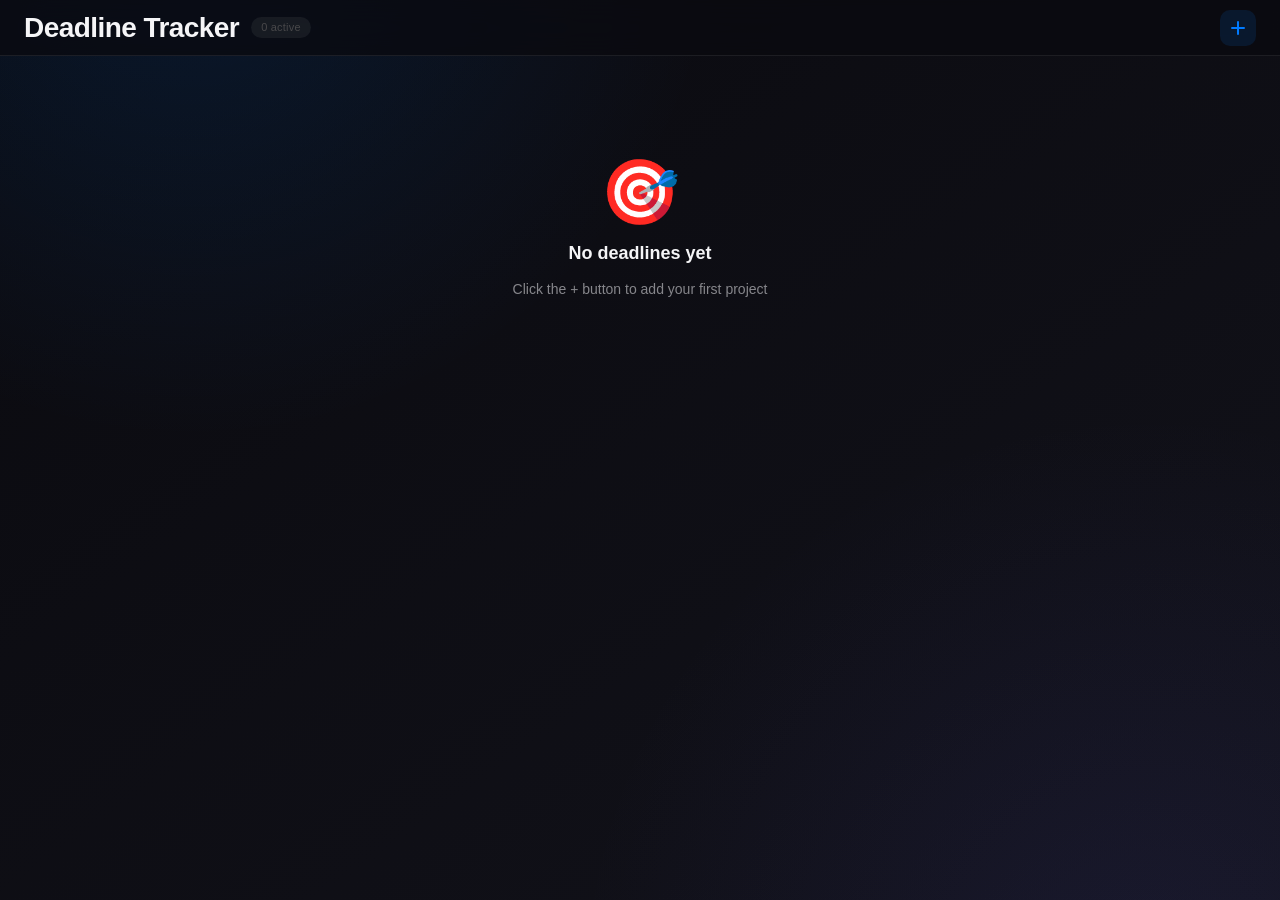
<file: web/index.html>
<!DOCTYPE html>
<html lang="en">
<head>
    <meta charset="UTF-8">
    <meta name="viewport" content="width=device-width, initial-scale=1.0">
    <title>Deadline Tracker</title>
    <link rel="icon" type="image/svg+xml" href="icon.svg">
    <link rel="stylesheet" href="styles.css">
</head>
<body>
    <div class="app-container">
        <!-- Header -->
        <header class="app-header">
            <div class="header-left">
                <h1 class="app-title">Deadline Tracker</h1>
                <span class="task-count" id="taskCount">0 active</span>
            </div>
            <div class="header-right">
                <button class="add-btn" id="addBtn" type="button" title="Add new project" aria-label="Add new project">
                    <svg width="18" height="18" viewBox="0 0 18 18" fill="none">
                        <path d="M9 3v12M3 9h12" stroke="currentColor" stroke-width="2" stroke-linecap="round"/>
                    </svg>
                </button>
            </div>
        </header>

        <!-- Main Content -->
        <main class="main-content" id="mainContent">
            <!-- Empty State -->
            <div class="empty-state" id="emptyState">
                <div class="empty-state-icon">🎯</div>
                <h2 class="empty-state-title">No deadlines yet</h2>
                <p class="empty-state-subtitle">Click the + button to add your first project</p>
            </div>

            <!-- Tasks Grid -->
            <div class="tasks-grid" id="tasksGrid"></div>

            <!-- Finished Section -->
            <div class="finished-section" id="finishedSection" style="display: none;">
                <div class="finished-header-row">
                    <button class="finished-header" id="finishedHeader" type="button" aria-expanded="false" aria-controls="finishedList">
                        <svg class="finished-chevron" id="chevronIcon" width="14" height="14" viewBox="0 0 14 14" fill="none" aria-hidden="true">
                            <path d="M5 3l4 4-4 4" stroke="currentColor" stroke-width="1.5" stroke-linecap="round" stroke-linejoin="round"/>
                        </svg>
                        <span class="finished-title">Completed</span>
                        <span class="finished-count" id="finishedCount">0</span>
                    </button>
                    <button class="clear-completed-btn" id="clearCompletedBtn" type="button">
                        <svg width="14" height="14" viewBox="0 0 14 14" fill="none" aria-hidden="true">
                            <path d="M2.5 4h9M5 4V2.5h4V4M5.5 6.5v4M8.5 6.5v4M3.5 4l.5 8h6l.5-8" stroke="currentColor" stroke-width="1.2" stroke-linecap="round" stroke-linejoin="round"/>
                        </svg>
                        Clear
                    </button>
                </div>
                <div class="finished-list" id="finishedList">
                    <div class="finished-grid" id="finishedGrid"></div>
                </div>
            </div>
        </main>
    </div>

    <!-- Add/Edit Modal -->
    <div class="modal-overlay" id="modalOverlay" aria-hidden="true">
        <div class="modal-content" id="modalContent">
            <h2 class="modal-title" id="modalTitle">New Project</h2>
            <div class="form-group">
                <label class="form-label" for="projectTitle">Project Name</label>
                <input type="text" class="form-input" id="projectTitle" placeholder="Enter project name..." autocomplete="off">
            </div>
            <div class="form-group">
                <label class="form-label" for="projectDeadline">Deadline</label>
                <input type="datetime-local" class="form-input" id="projectDeadline">
            </div>
            <div class="modal-actions">
                <button class="btn-secondary" id="modalCancel">Cancel</button>
                <button class="btn-primary" id="modalSave">Save</button>
            </div>
        </div>
    </div>

    <!-- Completed Tasks Action Sheet -->
    <div class="modal-overlay action-sheet-overlay" id="clearOverlay" aria-hidden="true">
        <section class="action-sheet" role="dialog" aria-modal="true" aria-labelledby="clearTitle">
            <div class="sheet-handle" aria-hidden="true"></div>
            <h2 class="modal-title" id="clearTitle">Clear completed tasks</h2>
            <p class="modal-subtitle">Completed tasks are kept forever unless you clear them.</p>
            <div class="clear-options">
                <button class="clear-option" type="button" data-clear-range="week">
                    <span>Completed 7+ days ago</span>
                    <span class="option-detail" data-clear-count="week">0 tasks</span>
                </button>
                <button class="clear-option" type="button" data-clear-range="month">
                    <span>Completed 1+ month ago</span>
                    <span class="option-detail" data-clear-count="month">0 tasks</span>
                </button>
                <button class="clear-option clear-option-danger" type="button" data-clear-range="all">
                    <span>All completed tasks</span>
                    <span class="option-detail" data-clear-count="all">0 tasks</span>
                </button>
            </div>
            <button class="sheet-cancel" id="clearCancel" type="button">Cancel</button>
        </section>
    </div>

    <!-- Native Window Close Choice -->
    <div class="modal-overlay close-overlay" id="closeOverlay" aria-hidden="true">
        <section class="modal-content close-dialog" role="dialog" aria-modal="true" aria-labelledby="closeTitle">
            <div class="close-dialog-icon" aria-hidden="true">
                <svg width="24" height="24" viewBox="0 0 24 24" fill="none">
                    <rect x="3.5" y="4.5" width="17" height="15" rx="3" stroke="currentColor" stroke-width="1.5"/>
                    <path d="M7 8.5h10M7 12h6" stroke="currentColor" stroke-width="1.5" stroke-linecap="round"/>
                </svg>
            </div>
            <h2 class="modal-title" id="closeTitle">Close Deadline Tracker?</h2>
            <p class="modal-subtitle">Keep it running in the notification area, or end the program completely.</p>
            <div class="close-actions">
                <button class="btn-secondary close-choice" id="hideAppBtn" type="button">
                    <span>Keep Running</span>
                    <small>Hide in the notification area</small>
                </button>
                <button class="btn-danger close-choice" id="quitAppBtn" type="button">
                    <span>End Program</span>
                    <small>Quit the application</small>
                </button>
            </div>
            <p class="close-error" id="closeError" role="alert"></p>
        </section>
    </div>

    <div class="toast" id="undoToast" role="status" aria-live="polite" aria-hidden="true">
        <span id="toastMessage"></span>
        <button id="undoClearBtn" type="button">Undo</button>
    </div>

    <script src="fireworks.js"></script>
    <script src="app.js"></script>
</body>
</html>
</file>
<file: web/styles.css>
/* ============================================================
   Deadline Tracker — Apple-Inspired Dark Mode Design System
   Premium glassmorphism UI for pywebview desktop (~1100×750)
   ============================================================ */

/* ----------------------------------------------------------
   CSS Custom Properties
   ---------------------------------------------------------- */
:root {
  /* Backgrounds */
  --bg-primary: #0a0a0f;
  --bg-secondary: #12121a;
  --bg-card: rgba(255, 255, 255, 0.04);
  --bg-card-hover: rgba(255, 255, 255, 0.06);
  --bg-glass: rgba(255, 255, 255, 0.05);
  --bg-modal: rgba(30, 30, 35, 0.95);
  --bg-input: rgba(255, 255, 255, 0.06);

  /* Accent */
  --accent: #007AFF;
  --accent-light: #5AC8FA;
  --accent-glow: rgba(0, 122, 255, 0.1);
  --accent-subtle: rgba(0, 122, 255, 0.12);
  --accent-hover: rgba(0, 122, 255, 0.2);
  --accent-ring: rgba(0, 122, 255, 0.15);

  /* Urgency */
  --urgent-safe: #34C759;
  --urgent-warning: #FFD60A;
  --urgent-danger: #FF9F0A;
  --urgent-critical: #FF453A;

  /* Success */
  --success: #34C759;
  --success-subtle: rgba(52, 199, 89, 0.12);
  --success-hover: rgba(52, 199, 89, 0.2);
  --success-border: rgba(52, 199, 89, 0.2);

  /* Text */
  --text-primary: #f5f5f7;
  --text-secondary: #86868b;
  --text-tertiary: #48484a;

  /* Borders */
  --border: rgba(255, 255, 255, 0.08);
  --border-light: rgba(255, 255, 255, 0.06);
  --border-input: rgba(255, 255, 255, 0.1);

  /* Typography */
  --font-family: -apple-system, BlinkMacSystemFont, 'Segoe UI Variable', 'Segoe UI', sans-serif;
  --font-size-title: 28px;
  --font-size-card-title: 16px;
  --font-size-body: 15px;
  --font-size-label: 13px;
  --font-size-caption: 11px;
  --font-size-badge: 10px;

  /* Spacing */
  --header-height: 56px;
  --content-padding: 24px;
  --card-padding: 20px 22px;
  --card-radius: 16px;
  --modal-radius: 20px;
  --btn-radius: 10px;
  --input-radius: 10px;

  /* Transitions */
  --spring: cubic-bezier(0.22, 1, 0.36, 1);
  --ease-out: cubic-bezier(0.25, 0.46, 0.45, 0.94);
  --glass-blur: blur(40px) saturate(180%);
}

/* ----------------------------------------------------------
   Reset & Base
   ---------------------------------------------------------- */
*,
*::before,
*::after {
  box-sizing: border-box;
  margin: 0;
  padding: 0;
}

html {
  scroll-behavior: smooth;
  -webkit-font-smoothing: antialiased;
  -moz-osx-font-smoothing: grayscale;
}

body {
  font-family: var(--font-family);
  background:
    radial-gradient(circle at 15% -10%, rgba(0, 122, 255, 0.13), transparent 36%),
    radial-gradient(circle at 90% 110%, rgba(94, 92, 230, 0.10), transparent 38%),
    linear-gradient(145deg, var(--bg-primary) 0%, var(--bg-secondary) 100%);
  color: var(--text-primary);
  width: 100vw;
  height: 100vh;
  overflow: hidden;
  line-height: 1.5;
  font-size: var(--font-size-body);
}

::selection {
  background: var(--accent);
  color: #fff;
}

/* ----------------------------------------------------------
   Scrollbar
   ---------------------------------------------------------- */
::-webkit-scrollbar {
  width: 6px;
}

::-webkit-scrollbar-track {
  background: transparent;
}

::-webkit-scrollbar-thumb {
  background: rgba(255, 255, 255, 0.15);
  border-radius: 99px;
}

::-webkit-scrollbar-thumb:hover {
  background: rgba(255, 255, 255, 0.25);
}

/* ----------------------------------------------------------
   App Container
   ---------------------------------------------------------- */
.app-container {
  display: flex;
  flex-direction: column;
  height: 100vh;
  width: 100%;
}

/* ----------------------------------------------------------
   App Header
   ---------------------------------------------------------- */
.app-header {
  height: var(--header-height);
  min-height: var(--header-height);
  display: flex;
  flex-direction: row;
  align-items: center;
  justify-content: space-between;
  padding: 0 24px;
  border-bottom: 1px solid var(--border);
  background: rgba(10, 10, 15, 0.8);
  backdrop-filter: blur(20px) saturate(150%);
  -webkit-backdrop-filter: blur(20px) saturate(150%);
  z-index: 100;
}

.header-left {
  display: flex;
  align-items: center;
  gap: 12px;
}

.app-title {
  font-size: var(--font-size-title);
  font-weight: 700;
  letter-spacing: -0.02em;
  color: var(--text-primary);
  user-select: none;
}

.task-count {
  font-size: var(--font-size-caption);
  font-weight: 500;
  color: var(--text-tertiary);
  background: var(--bg-input);
  padding: 2px 10px;
  border-radius: 99px;
  letter-spacing: 0.02em;
}

.header-right {
  display: flex;
  align-items: center;
  gap: 8px;
}

/* ----------------------------------------------------------
   Add Button
   ---------------------------------------------------------- */
.add-btn {
  width: 36px;
  height: 36px;
  border-radius: var(--btn-radius);
  background: var(--accent-subtle);
  color: var(--accent);
  font-size: 20px;
  display: flex;
  align-items: center;
  justify-content: center;
  border: none;
  cursor: pointer;
  user-select: none;
  transition: background 0.2s ease,
              transform 0.3s var(--spring);
  line-height: 1;
}

.add-btn:hover {
  background: var(--accent-hover);
  transform: scale(1.05);
}

.add-btn:active {
  transform: scale(0.92);
}

button:focus-visible,
[contenteditable="true"]:focus-visible,
input:focus-visible {
  outline: 2px solid var(--accent-light);
  outline-offset: 3px;
}

/* ----------------------------------------------------------
   Main Content
   ---------------------------------------------------------- */
.main-content {
  flex: 1;
  overflow-y: auto;
  overflow-x: hidden;
  padding: var(--content-padding);
}

/* ----------------------------------------------------------
   Tasks Grid
   ---------------------------------------------------------- */
.tasks-grid {
  display: grid;
  grid-template-columns: repeat(auto-fill, minmax(320px, 1fr));
  gap: 16px;
}

/* ----------------------------------------------------------
   Task Card
   ---------------------------------------------------------- */
.task-card {
  background: var(--bg-card);
  border: 1px solid var(--border);
  border-radius: var(--card-radius);
  padding: var(--card-padding);
  position: relative;
  border-left: 4px solid var(--border);
  transition: transform 0.3s var(--spring),
              box-shadow 0.3s ease,
              background 0.2s ease,
              opacity 0.3s ease;
  animation: cardAppear 0.4s var(--spring) both;
}

.task-card:hover {
  transform: translateY(-2px);
  box-shadow: 0 8px 32px var(--accent-glow);
  background: var(--bg-card-hover);
}

.task-card:active {
  transform: scale(0.98);
}

.task-card {
  --urgency-hue: 145;
  border-left-color: hsl(var(--urgency-hue) 82% 52%);
}

/* Finishing animation */
.task-card.finishing {
  animation: finishSlide 0.5s var(--ease-out) forwards;
  pointer-events: none;
}

/* ----------------------------------------------------------
   Card Header
   ---------------------------------------------------------- */
.card-header {
  display: flex;
  flex-direction: row;
  justify-content: space-between;
  align-items: flex-start;
  gap: 8px;
}

.task-title {
  font-size: var(--font-size-card-title);
  font-weight: 600;
  color: var(--text-primary);
  background: transparent;
  border: none;
  outline: none;
  border-bottom: 1px solid transparent;
  padding-bottom: 2px;
  transition: border-color 0.2s ease;
  line-height: 1.4;
  flex: 1;
  min-width: 0;
  word-break: break-word;
}

.task-title:focus {
  border-bottom-color: rgba(0, 122, 255, 0.5);
}

.task-title[contenteditable="true"] {
  cursor: text;
}

.card-actions {
  display: flex;
  align-items: center;
  gap: 4px;
  opacity: 0;
  transition: opacity 0.2s ease;
  flex-shrink: 0;
}

.task-card:hover .card-actions {
  opacity: 1;
}

.card-action-btn {
  width: 28px;
  height: 28px;
  border-radius: 6px;
  background: transparent;
  border: none;
  color: var(--text-secondary);
  font-size: 14px;
  display: flex;
  align-items: center;
  justify-content: center;
  cursor: pointer;
  user-select: none;
  transition: background 0.15s ease,
              color 0.15s ease,
              transform 0.2s var(--spring);
}

.card-action-btn:hover {
  background: rgba(255, 255, 255, 0.08);
  color: var(--text-primary);
}

.card-action-btn:active {
  transform: scale(0.88);
}

.card-action-btn.delete-btn:hover {
  background: rgba(255, 69, 58, 0.12);
  color: var(--urgent-critical);
}

/* ----------------------------------------------------------
   Deadline Row
   ---------------------------------------------------------- */
.deadline-row {
  display: flex;
  flex-direction: row;
  align-items: center;
  gap: 8px;
  margin-top: 12px;
  cursor: pointer;
}

.deadline-icon {
  font-size: 14px;
  color: var(--text-secondary);
  flex-shrink: 0;
}

.deadline-text {
  font-size: var(--font-size-label);
  color: var(--text-secondary);
  transition: color 0.2s ease;
}

.deadline-row:hover .deadline-text {
  color: var(--accent-light);
}

.deadline-input {
  position: absolute;
  opacity: 0;
  width: 0;
  height: 0;
  pointer-events: none;
}

input[type="datetime-local"] {
  font-family: var(--font-family);
  color-scheme: dark;
  background: var(--bg-input);
  color: var(--text-primary);
  border: 1px solid var(--border-input);
  border-radius: var(--input-radius);
  padding: 8px 12px;
  font-size: var(--font-size-label);
}

/* ----------------------------------------------------------
   Countdown Display
   ---------------------------------------------------------- */
.countdown-display {
  display: flex;
  flex-direction: row;
  align-items: flex-start;
  gap: 4px;
  margin-top: 16px;
}

.countdown-segment {
  display: flex;
  flex-direction: column;
  align-items: center;
  min-width: 40px;
}

.countdown-value {
  font-size: 28px;
  font-weight: 700;
  font-variant-numeric: tabular-nums;
  line-height: 1.1;
  color: var(--text-primary);
  transition: color 0.3s ease;
}

.countdown-label {
  font-size: 10px;
  text-transform: uppercase;
  letter-spacing: 0.05em;
  color: var(--text-secondary);
  margin-top: 2px;
}

.countdown-separator {
  align-self: center;
  color: var(--text-secondary);
  font-size: 20px;
  font-weight: 300;
  padding-top: 2px;
  user-select: none;
}

.task-card .countdown-value {
  color: hsl(var(--urgency-hue) 82% 60%);
}

/* ----------------------------------------------------------
   Card Footer
   ---------------------------------------------------------- */
.card-footer {
  display: flex;
  flex-direction: row;
  justify-content: space-between;
  align-items: center;
  margin-top: 18px;
}

/* ----------------------------------------------------------
   Urgency Badge
   ---------------------------------------------------------- */
.urgency-badge {
  font-size: var(--font-size-badge);
  font-weight: 600;
  padding: 3px 10px;
  border-radius: 99px;
  letter-spacing: 0.02em;
  user-select: none;
}

.task-card .urgency-badge {
  background: hsl(var(--urgency-hue) 82% 52% / 0.14);
  color: hsl(var(--urgency-hue) 82% 65%);
}

/* ----------------------------------------------------------
   Finish Button
   ---------------------------------------------------------- */
.finish-btn {
  display: flex;
  align-items: center;
  padding: 8px 18px;
  border-radius: var(--btn-radius);
  background: var(--success-subtle);
  color: var(--success);
  font-family: var(--font-family);
  font-weight: 600;
  font-size: var(--font-size-label);
  border: 1px solid var(--success-border);
  cursor: pointer;
  user-select: none;
  transition: background 0.2s ease,
              transform 0.3s var(--spring);
  line-height: 1;
}

.finish-btn:hover {
  background: var(--success-hover);
  transform: scale(1.02);
}

.finish-btn:active {
  transform: scale(0.96);
}

.finish-btn.overdue-notice-btn,
.finish-btn.overdue-noticed {
  background: var(--accent-subtle);
  color: var(--accent-light);
  border-color: var(--accent-ring);
}

.finish-btn.overdue-notice-btn:hover {
  background: var(--accent-hover);
}

/* ----------------------------------------------------------
   Modal Overlay
   ---------------------------------------------------------- */
.modal-overlay {
  position: fixed;
  inset: 0;
  background: rgba(0, 0, 0, 0.6);
  backdrop-filter: blur(8px);
  -webkit-backdrop-filter: blur(8px);
  display: flex;
  align-items: center;
  justify-content: center;
  z-index: 1000;
  opacity: 0;
  visibility: hidden;
  pointer-events: none;
  transition: opacity 0.25s ease, visibility 0s linear 0.35s;
}

.modal-overlay.active {
  opacity: 1;
  visibility: visible;
  pointer-events: all;
  transition-delay: 0s;
}

/* ----------------------------------------------------------
   Modal Content
   ---------------------------------------------------------- */
.modal-content {
  background: var(--bg-modal);
  backdrop-filter: var(--glass-blur);
  -webkit-backdrop-filter: var(--glass-blur);
  border: 1px solid var(--border-input);
  border-radius: var(--modal-radius);
  padding: 28px;
  width: 420px;
  max-width: 90vw;
  transform: scale(0.92) translateY(10px);
  opacity: 0;
  transition: transform 0.35s var(--spring),
              opacity 0.25s ease;
}

.modal-overlay.active .modal-content {
  transform: scale(1) translateY(0);
  opacity: 1;
}

.modal-title {
  font-size: 18px;
  font-weight: 600;
  margin-bottom: 20px;
  text-align: center;
  color: var(--text-primary);
  letter-spacing: -0.01em;
}

.modal-subtitle {
  margin: -10px auto 20px;
  max-width: 340px;
  color: var(--text-secondary);
  font-size: 13px;
  line-height: 1.5;
  text-align: center;
}

/* ----------------------------------------------------------
   Form Elements
   ---------------------------------------------------------- */
.form-group {
  margin-bottom: 16px;
}

.form-label {
  display: block;
  font-size: 12px;
  font-weight: 500;
  text-transform: uppercase;
  letter-spacing: 0.05em;
  color: var(--text-secondary);
  margin-bottom: 8px;
}

.form-input {
  width: 100%;
  padding: 12px 14px;
  background: var(--bg-input);
  border: 1px solid var(--border-input);
  border-radius: var(--input-radius);
  color: var(--text-primary);
  font-family: var(--font-family);
  font-size: var(--font-size-body);
  transition: border-color 0.2s ease,
              box-shadow 0.2s ease;
}

.form-input:focus {
  border-color: var(--accent);
  outline: none;
  box-shadow: 0 0 0 3px var(--accent-ring);
}

.form-input::placeholder {
  color: var(--text-tertiary);
}

/* ----------------------------------------------------------
   Modal Actions
   ---------------------------------------------------------- */
.modal-actions {
  display: flex;
  flex-direction: row;
  gap: 10px;
  margin-top: 24px;
}

.btn-primary {
  flex: 1;
  padding: 12px;
  border-radius: var(--btn-radius);
  background: var(--accent);
  color: #fff;
  font-family: var(--font-family);
  font-weight: 600;
  font-size: var(--font-size-body);
  border: none;
  cursor: pointer;
  user-select: none;
  transition: filter 0.2s ease,
              transform 0.2s var(--spring);
}

.btn-primary:hover {
  filter: brightness(1.1);
}

.btn-primary:active {
  transform: scale(0.97);
}

.btn-secondary {
  flex: 1;
  padding: 12px;
  border-radius: var(--btn-radius);
  background: var(--bg-input);
  color: var(--text-secondary);
  font-family: var(--font-family);
  font-weight: 500;
  font-size: var(--font-size-body);
  border: 1px solid var(--border);
  cursor: pointer;
  user-select: none;
  transition: background 0.2s ease,
              transform 0.2s var(--spring);
}

.btn-secondary:hover {
  background: rgba(255, 255, 255, 0.1);
}

.btn-secondary:active {
  transform: scale(0.97);
}

/* ----------------------------------------------------------
   Finished Section
   ---------------------------------------------------------- */
.finished-section {
  margin-top: 32px;
  border-top: 1px solid var(--border-light);
  padding-top: 20px;
}

.finished-header-row {
  display: flex;
  align-items: center;
  justify-content: space-between;
  gap: 16px;
}

.finished-header {
  display: flex;
  flex-direction: row;
  align-items: center;
  gap: 10px;
  cursor: pointer;
  user-select: none;
  padding: 4px 0;
  border: 0;
  background: transparent;
  font-family: var(--font-family);
}

.finished-header:hover .finished-title {
  color: var(--text-primary);
}

.finished-chevron {
  font-size: 12px;
  color: var(--text-secondary);
  transition: transform 0.3s var(--spring);
  display: flex;
  align-items: center;
  justify-content: center;
}

.finished-header.expanded .finished-chevron {
  transform: rotate(90deg);
}

.finished-title {
  font-size: 14px;
  font-weight: 600;
  color: var(--text-secondary);
  transition: color 0.2s ease;
}

.finished-count {
  font-size: 12px;
  background: var(--bg-input);
  padding: 2px 8px;
  border-radius: 99px;
  color: var(--text-tertiary);
  font-weight: 500;
}

.finished-list {
  display: grid;
  grid-template-rows: 0fr;
  opacity: 0;
  transition: grid-template-rows 0.35s var(--spring), opacity 0.2s ease;
}

.finished-list.expanded {
  grid-template-rows: 1fr;
  opacity: 1;
}

.finished-grid {
  display: grid;
  grid-template-columns: repeat(auto-fill, minmax(320px, 1fr));
  gap: 16px;
  padding-top: 16px;
  overflow: hidden;
}

.clear-completed-btn {
  display: inline-flex;
  align-items: center;
  gap: 6px;
  min-height: 32px;
  padding: 0 10px;
  border: 1px solid transparent;
  border-radius: 9px;
  background: transparent;
  color: var(--text-secondary);
  font-family: var(--font-family);
  font-size: 12px;
  font-weight: 600;
  cursor: pointer;
  transition: color 0.18s ease, background 0.18s ease, transform 0.18s var(--spring);
}

.clear-completed-btn:hover {
  color: var(--urgent-critical);
  background: rgba(255, 69, 58, 0.10);
}

.clear-completed-btn:active {
  transform: scale(0.96);
}

/* ----------------------------------------------------------
   Finished Card
   ---------------------------------------------------------- */
.finished-card {
  background: var(--bg-card);
  border: 1px solid var(--border);
  border-radius: var(--card-radius);
  padding: var(--card-padding);
  position: relative;
  opacity: 0.6;
  border-left: 4px solid var(--border);
  transition: opacity 0.2s ease;
}

.finished-card:hover {
  opacity: 0.75;
}

.finished-card.clearing {
  transform: scale(0.96) translateY(6px);
  opacity: 0;
  transition: transform 0.26s var(--spring), opacity 0.2s ease;
}

/* ----------------------------------------------------------
   Completed Tasks Action Sheet
   ---------------------------------------------------------- */
.action-sheet-overlay {
  align-items: flex-end;
  padding: 20px;
}

.action-sheet {
  width: min(480px, calc(100vw - 32px));
  margin: 0 auto;
  padding: 10px 18px 18px;
  border: 1px solid var(--border-input);
  border-radius: 24px;
  background: rgba(30, 30, 35, 0.88);
  box-shadow: 0 24px 80px rgba(0, 0, 0, 0.48);
  backdrop-filter: blur(32px) saturate(180%);
  -webkit-backdrop-filter: blur(32px) saturate(180%);
  transform: translateY(36px) scale(0.97);
  opacity: 0;
  transition: transform 0.35s var(--spring), opacity 0.2s ease;
}

.action-sheet-overlay.active .action-sheet {
  transform: translateY(0) scale(1);
  opacity: 1;
}

.sheet-handle {
  width: 38px;
  height: 4px;
  margin: 0 auto 16px;
  border-radius: 99px;
  background: rgba(255, 255, 255, 0.18);
}

.clear-options {
  overflow: hidden;
  border: 1px solid var(--border);
  border-radius: 14px;
  background: rgba(255, 255, 255, 0.035);
}

.clear-option {
  width: 100%;
  min-height: 54px;
  padding: 10px 14px;
  display: flex;
  align-items: center;
  justify-content: space-between;
  gap: 16px;
  border: 0;
  border-bottom: 1px solid var(--border-light);
  background: transparent;
  color: var(--text-primary);
  font-family: var(--font-family);
  font-size: 14px;
  text-align: left;
  cursor: pointer;
  transition: background 0.15s ease, transform 0.15s ease;
}

.clear-option:last-child {
  border-bottom: 0;
}

.clear-option:hover:not(:disabled) {
  background: rgba(255, 255, 255, 0.07);
}

.clear-option:active:not(:disabled) {
  transform: scale(0.985);
}

.clear-option:disabled {
  color: var(--text-tertiary);
  cursor: default;
}

.clear-option-danger:not(:disabled) {
  color: var(--urgent-critical);
}

.option-detail {
  color: var(--text-tertiary);
  font-size: 11px;
  white-space: nowrap;
}

.sheet-cancel {
  width: 100%;
  min-height: 44px;
  margin-top: 12px;
  border: 0;
  border-radius: 12px;
  background: rgba(255, 255, 255, 0.08);
  color: var(--accent-light);
  font-family: var(--font-family);
  font-size: 14px;
  font-weight: 600;
  cursor: pointer;
  transition: background 0.15s ease, transform 0.15s var(--spring);
}

.sheet-cancel:hover {
  background: rgba(255, 255, 255, 0.12);
}

.sheet-cancel:active {
  transform: scale(0.98);
}

/* ----------------------------------------------------------
   Native Close Choice
   ---------------------------------------------------------- */
.close-dialog {
  width: 460px;
  text-align: center;
}

.close-dialog-icon {
  width: 52px;
  height: 52px;
  margin: 0 auto 14px;
  display: grid;
  place-items: center;
  border-radius: 15px;
  background: var(--accent-subtle);
  color: var(--accent-light);
  box-shadow: inset 0 1px 0 rgba(255, 255, 255, 0.08);
}

.close-actions {
  display: grid;
  grid-template-columns: 1fr 1fr;
  gap: 10px;
}

.close-choice {
  min-height: 62px;
  display: flex;
  flex-direction: column;
  align-items: flex-start;
  justify-content: center;
  padding: 10px 14px;
  text-align: left;
}

.close-choice small {
  margin-top: 2px;
  color: var(--text-tertiary);
  font-size: 11px;
  font-weight: 500;
}

.btn-danger {
  border: 1px solid rgba(255, 69, 58, 0.16);
  border-radius: var(--btn-radius);
  background: rgba(255, 69, 58, 0.12);
  color: var(--urgent-critical);
  font-family: var(--font-family);
  font-size: var(--font-size-body);
  font-weight: 600;
  cursor: pointer;
  transition: background 0.18s ease, transform 0.18s var(--spring);
}

.btn-danger:hover {
  background: rgba(255, 69, 58, 0.18);
}

.btn-danger:active {
  transform: scale(0.97);
}

.close-error {
  min-height: 17px;
  margin-top: 12px;
  color: var(--urgent-critical);
  font-size: 11px;
}

.toast {
  position: fixed;
  left: 50%;
  bottom: 24px;
  z-index: 1100;
  min-height: 46px;
  padding: 8px 10px 8px 16px;
  display: flex;
  align-items: center;
  gap: 18px;
  border: 1px solid var(--border-input);
  border-radius: 14px;
  background: rgba(40, 40, 46, 0.90);
  box-shadow: 0 16px 48px rgba(0, 0, 0, 0.42);
  backdrop-filter: blur(24px) saturate(180%);
  -webkit-backdrop-filter: blur(24px) saturate(180%);
  color: var(--text-primary);
  font-size: 13px;
  transform: translate(-50%, 18px) scale(0.97);
  opacity: 0;
  pointer-events: none;
  transition: transform 0.3s var(--spring), opacity 0.2s ease;
}

.toast.visible {
  transform: translate(-50%, 0) scale(1);
  opacity: 1;
  pointer-events: auto;
}

.toast button {
  min-height: 30px;
  padding: 0 10px;
  border: 0;
  border-radius: 8px;
  background: var(--accent-subtle);
  color: var(--accent-light);
  font-family: var(--font-family);
  font-size: 12px;
  font-weight: 700;
  cursor: pointer;
}

.finished-card .countdown-display {
  display: none;
}

.finished-card .completed-label {
  margin-top: 16px;
  display: flex;
  align-items: center;
  gap: 6px;
  font-size: var(--font-size-label);
  color: var(--urgent-safe);
  font-weight: 500;
}

.completed-check {
  display: inline-flex;
  align-items: center;
  justify-content: center;
  width: 20px;
  height: 20px;
  border-radius: 50%;
  background: var(--success-subtle);
  color: var(--success);
  font-size: 11px;
  flex-shrink: 0;
}

.finished-card .card-footer {
  display: none;
}

.finished-card .card-actions {
  opacity: 0;
}

.finished-card:hover .card-actions {
  opacity: 1;
}

/* ----------------------------------------------------------
   Countdown Overdue
   ---------------------------------------------------------- */
.countdown-overdue {
  display: flex;
  align-items: center;
  font-size: calc(var(--font-size-label) * 1.5);
  font-weight: 600;
  color: #d6362f;
  margin-top: 16px;
}

.countdown-overdue svg {
  width: 24px;
  height: 24px;
  margin-right: 9px !important;
}

/* ----------------------------------------------------------
   Finished Task Title
   ---------------------------------------------------------- */
.finished-task-title {
  display: flex;
  align-items: center;
  gap: 8px;
  flex: 1;
  min-width: 0;
}

.finished-task-title span {
  font-size: var(--font-size-card-title);
  font-weight: 500;
  color: var(--text-secondary);
  white-space: nowrap;
  overflow: hidden;
  text-overflow: ellipsis;
}

/* ----------------------------------------------------------
   Finished Meta
   ---------------------------------------------------------- */
.finished-meta {
  display: flex;
  align-items: center;
  gap: 10px;
  margin-top: 12px;
}

.finished-badge {
  font-size: var(--font-size-badge);
  font-weight: 600;
  padding: 3px 10px;
  border-radius: 99px;
  background: rgba(52, 199, 89, 0.15);
  color: var(--urgent-safe);
  letter-spacing: 0.02em;
  user-select: none;
}

.finished-badge-overdue {
  background: rgba(214, 54, 47, 0.16);
  color: #d6362f;
}

.finished-date {
  font-size: var(--font-size-caption);
  color: var(--text-tertiary);
}

/* ----------------------------------------------------------
   Input Error Animation
   ---------------------------------------------------------- */
.form-input.input-error {
  border-color: var(--urgent-critical);
  animation: inputShake 0.4s ease;
}

@keyframes inputShake {
  0%, 100% { transform: translateX(0); }
  20% { transform: translateX(-6px); }
  40% { transform: translateX(6px); }
  60% { transform: translateX(-4px); }
  80% { transform: translateX(4px); }
}

/* ----------------------------------------------------------
   Finish Button Disabled
   ---------------------------------------------------------- */
.finish-btn:disabled {
  opacity: 0.4;
  cursor: not-allowed;
  transform: none;
}

.finish-btn:disabled:hover {
  background: var(--success-subtle);
  transform: none;
}

.finish-btn.overdue-notice-btn:disabled,
.finish-btn.overdue-noticed:disabled {
  opacity: 1;
  background: var(--accent-subtle);
  color: var(--accent-light);
  border-color: var(--accent-ring);
}

.finish-btn.overdue-notice-btn:disabled:hover,
.finish-btn.overdue-noticed:disabled:hover {
  background: var(--accent-subtle);
}

/* ----------------------------------------------------------
   Empty State
   ---------------------------------------------------------- */
.empty-state {
  display: flex;
  flex-direction: column;
  align-items: center;
  justify-content: center;
  min-height: 300px;
  gap: 12px;
  user-select: none;
}

.empty-state-icon {
  font-size: 64px;
  line-height: 1;
  margin-bottom: 4px;
}

.empty-state-title {
  font-size: 18px;
  font-weight: 600;
  color: var(--text-primary);
}

.empty-state-subtitle {
  font-size: 14px;
  color: var(--text-secondary);
  text-align: center;
  max-width: 300px;
  line-height: 1.5;
}

/* ----------------------------------------------------------
   Fireworks Overlay
   ---------------------------------------------------------- */
.fireworks-overlay {
  position: fixed;
  inset: 0;
  z-index: 9999;
  pointer-events: none;
}

.fireworks-overlay canvas {
  width: 100%;
  height: 100%;
  display: block;
}

.congrats-text {
  position: absolute;
  top: 50%;
  left: 50%;
  transform: translate(-50%, -50%) scale(0.5);
  font-size: 48px;
  font-weight: 700;
  color: #fff;
  text-shadow:
    0 0 20px rgba(255, 215, 0, 0.6),
    0 0 40px rgba(255, 215, 0, 0.3),
    0 0 80px rgba(255, 215, 0, 0.15);
  opacity: 0;
  pointer-events: none;
  user-select: none;
  white-space: nowrap;
  animation: congratsIn 3s var(--spring) forwards;
  animation-delay: 0.3s;
}

/* ----------------------------------------------------------
   Keyframe Animations
   ---------------------------------------------------------- */
@keyframes fadeIn {
  from {
    opacity: 0;
  }
  to {
    opacity: 1;
  }
}

@keyframes slideUp {
  from {
    transform: translateY(20px);
    opacity: 0;
  }
  to {
    transform: translateY(0);
    opacity: 1;
  }
}

@keyframes pulse {
  0%, 100% {
    transform: scale(1);
  }
  50% {
    transform: scale(1.02);
  }
}

@keyframes cardAppear {
  from {
    transform: scale(0.9);
    opacity: 0;
  }
  to {
    transform: scale(1);
    opacity: 1;
  }
}

@keyframes congratsIn {
  0% {
    transform: translate(-50%, -50%) scale(0.5);
    opacity: 0;
  }
  15% {
    transform: translate(-50%, -50%) scale(1.08);
    opacity: 1;
  }
  25% {
    transform: translate(-50%, -50%) scale(1);
    opacity: 1;
  }
  65% {
    transform: translate(-50%, -50%) scale(1);
    opacity: 1;
  }
  100% {
    transform: translate(-50%, -50%) scale(1.05);
    opacity: 0;
  }
}

@keyframes finishSlide {
  0% {
    transform: scale(1);
    opacity: 1;
    max-height: 300px;
    margin-bottom: 0;
    padding: 20px 22px;
  }
  40% {
    transform: scale(0.95);
    opacity: 0.5;
  }
  100% {
    transform: scale(0.9) translateY(10px);
    opacity: 0;
    max-height: 0;
    margin-bottom: -16px;
    padding: 0 22px;
    border-width: 0;
  }
}

@keyframes chevronRotate {
  from {
    transform: rotate(0deg);
  }
  to {
    transform: rotate(90deg);
  }
}

/* ----------------------------------------------------------
   Card stagger animation delays
   ---------------------------------------------------------- */
.task-card:nth-child(1) { animation-delay: 0.00s; }
.task-card:nth-child(2) { animation-delay: 0.04s; }
.task-card:nth-child(3) { animation-delay: 0.08s; }
.task-card:nth-child(4) { animation-delay: 0.12s; }
.task-card:nth-child(5) { animation-delay: 0.16s; }
.task-card:nth-child(6) { animation-delay: 0.20s; }
.task-card:nth-child(7) { animation-delay: 0.24s; }
.task-card:nth-child(8) { animation-delay: 0.28s; }
.task-card:nth-child(9) { animation-delay: 0.32s; }
.task-card:nth-child(10) { animation-delay: 0.36s; }
.task-card:nth-child(11) { animation-delay: 0.40s; }
.task-card:nth-child(12) { animation-delay: 0.44s; }

/* ----------------------------------------------------------
   Responsive
   ---------------------------------------------------------- */
@media (max-width: 720px) {
  .tasks-grid,
  .finished-grid {
    grid-template-columns: 1fr;
  }

  .app-title {
    font-size: 22px;
  }

  .main-content {
    padding: 16px;
  }

  .modal-content {
    padding: 22px;
    width: calc(100vw - 32px);
  }

  .congrats-text {
    font-size: 36px;
  }
}

@media (prefers-reduced-motion: reduce) {
  *,
  *::before,
  *::after {
    scroll-behavior: auto !important;
    animation-duration: 0.01ms !important;
    animation-iteration-count: 1 !important;
    transition-duration: 0.01ms !important;
  }
}

@media (prefers-reduced-transparency: reduce) {
  .app-header,
  .modal-content,
  .action-sheet,
  .toast {
    background: #1c1c22;
    backdrop-filter: none;
    -webkit-backdrop-filter: none;
  }
}

@media (prefers-contrast: more) {
  .task-card,
  .finished-card,
  .modal-content,
  .action-sheet {
    border-color: rgba(255, 255, 255, 0.34);
  }
}

@media (max-width: 480px) {
  .app-header {
    padding: 0 16px;
  }

  .countdown-value {
    font-size: 22px;
  }

  .countdown-segment {
    min-width: 32px;
  }

  .close-actions {
    grid-template-columns: 1fr;
  }
}
</file>
